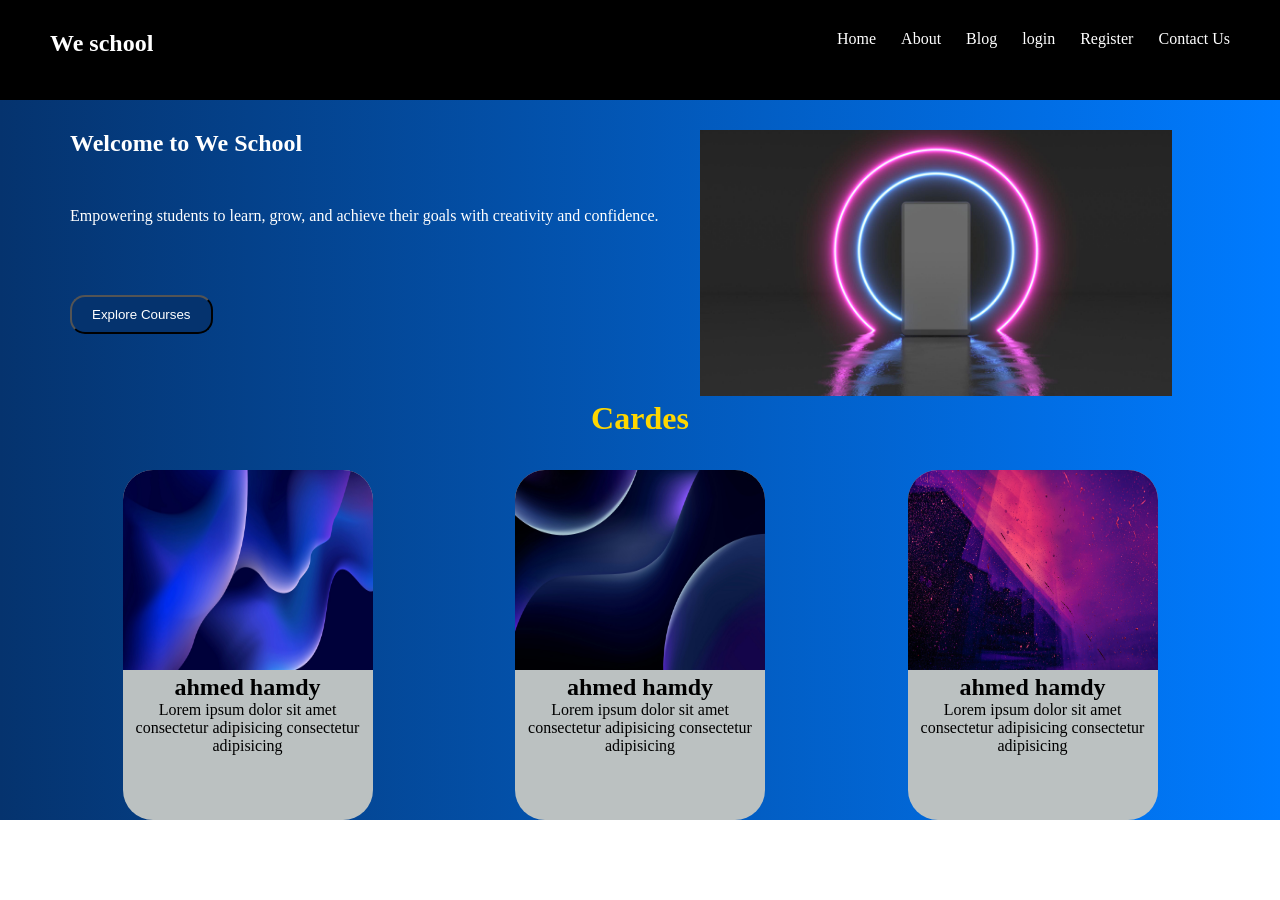
<file: index.html>
<!DOCTYPE html>
<html lang="en">

<head>
    <meta charset="UTF-8">
    <meta name="viewport" content="width=device-width, initial-scale=1.0">
    <title>Document</title>
    <link rel="stylesheet" href="./styel.css">
</head>

<body>
    <header>
        <nav>
            <h1>We school</h1>
            <ul>
                <li> <a href="./Home.html">Home</a></li>
                <li> <a href="./About.html">About</a></li>
                <li> <a href="./Blog.html">Blog</a></li>
                <li><a href="./login.html">login</a></li>
                <li><a href="./Register.html">Register</a></li>
                <li><a href="./Contact Us.html">Contact Us</a></li>
            </ul>
        </nav>

    </header>
    <section class="hero">
        <div class="hero-text">
            <h2>Welcome to We School</h2>
            <p class="paragraph">Empowering students to learn, grow, and achieve their goals with creativity and
                confidence.</p>
            <button class="hero-btn">Explore Courses</button>
        </div>

        <div class="hero-img">
            <img src="./imges/bg4.jpg" alt="error">
        </div>
    </section>
    <div class="b2">
        <h1>Cardes</h1>
        <!-- <p>Lorem ipsum dolor sit amet consectetur adipisicing elit. Vel, similique necessitatibus.</p> -->
    </div>

    <section class="cards">
        <div class="item">
            <img src="./imges/IMG-20261012-WA0008.jpg" alt="error">
            <div class="txt">
                <h2>ahmed hamdy</h2>
                <p>Lorem ipsum dolor sit amet consectetur adipisicing consectetur adipisicing </p>
            </div>
        </div>
        <div class="item">
            <img src="./imges/IMG-20261012-WA0009.jpg" alt="error">
            <div class="txt">
                <h2>ahmed hamdy</h2>
                <p>Lorem ipsum dolor sit amet consectetur adipisicing consectetur adipisicing </p>
            </div>
        </div>
        <div class="item">
            <img src="./imges/IMG-20261012-WA0007.jpg" alt="error">
            <div class="txt">
                <h2>ahmed hamdy</h2>
                <p>Lorem ipsum dolor sit amet consectetur adipisicing consectetur adipisicing </p>
            </div>
        </div>
    </section>

</body>

</html>
</file>
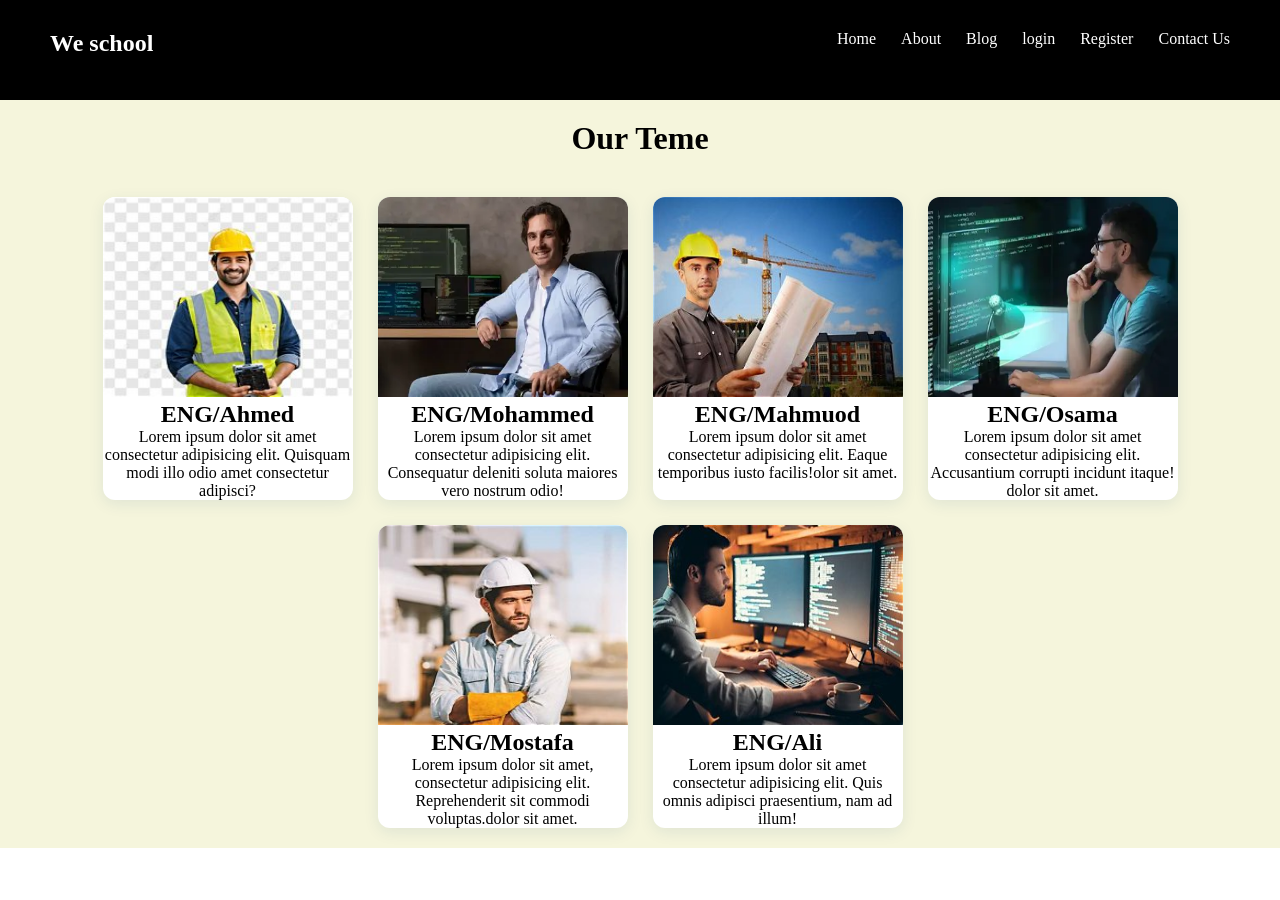
<file: About.html>
<!DOCTYPE html>
<html lang="en">

<head>
    <meta charset="UTF-8">
    <meta name="viewport" content="width=device-width, initial-scale=1.0">
    <title>Document</title>
    <link rel="stylesheet" href="./About.css">
</head>

<body>
    <header>
        <nav>
            <h1>We school</h1>
            <ul>
                <li> <a href="./Home.html">Home</a></li>
                <li> <a href="./About.html">About</a></li>
                <li> <a href="./Blog.html">Blog</a></li>
                <li><a href="./login.html">login</a></li>
                <li><a href="./Register.html">Register</a></li>
                <li><a href="./Contact Us.html">Contact Us</a></li>
            </ul>
        </nav>

    </header>
    <h1 class="hh2">Our Teme </h1>
    <section>
        <div class="card">
            <div class="card-img">
                <img src="./imegs2/OIP (1).jpg" alt="error">
            </div>
            <h2>ENG/Ahmed</h2>
            <p>Lorem ipsum dolor sit amet consectetur adipisicing elit. Quisquam modi illo odio amet consectetur
                adipisci?</p>
        </div>
        <div class="card">
            <div class="card-img">
                <img src="./imegs2/OIP (1).webp" alt="error">
            </div>
            <h2>ENG/Mohammed</h2>
            <p>Lorem ipsum dolor sit amet consectetur adipisicing elit. Consequatur deleniti soluta maiores vero nostrum
                odio!</p>
        </div>
        <div class="card">
            <div class="card-img">
                <img src="./imegs2/OIP (2).jpg" alt="error">
            </div>
            <h2>ENG/Mahmuod</h2>
            <p>Lorem ipsum dolor sit amet consectetur adipisicing elit. Eaque temporibus iusto facilis!olor sit amet.
            </p>
        </div>
        <div class="card">
            <div class="card-img">
                <img src="./imegs2/OIP (2).webp" alt="error">
            </div>
            <h2>ENG/Osama</h2>
            <p>Lorem ipsum dolor sit amet consectetur adipisicing elit. Accusantium corrupti incidunt itaque! dolor sit
                amet.</p>
        </div>
        <div class="card">
            <div class="card-img">
                <img src="./imegs2/OIP (3).jpg" alt="error">
            </div>
            <h2>ENG/Mostafa</h2>
            <p>Lorem ipsum dolor sit amet, consectetur adipisicing elit. Reprehenderit sit commodi voluptas.dolor sit
                amet.</p>
        </div>
        <div class="card">
            <div class="card-img">
                <img src="./imegs2/OIP (4).jpg" alt="error">
            </div>
            <h2>ENG/Ali</h2>
            <p>Lorem ipsum dolor sit amet consectetur adipisicing elit. Quis omnis adipisci praesentium, nam ad illum!
            </p>
        </div>
    </section>
</body>

</html>
</file>
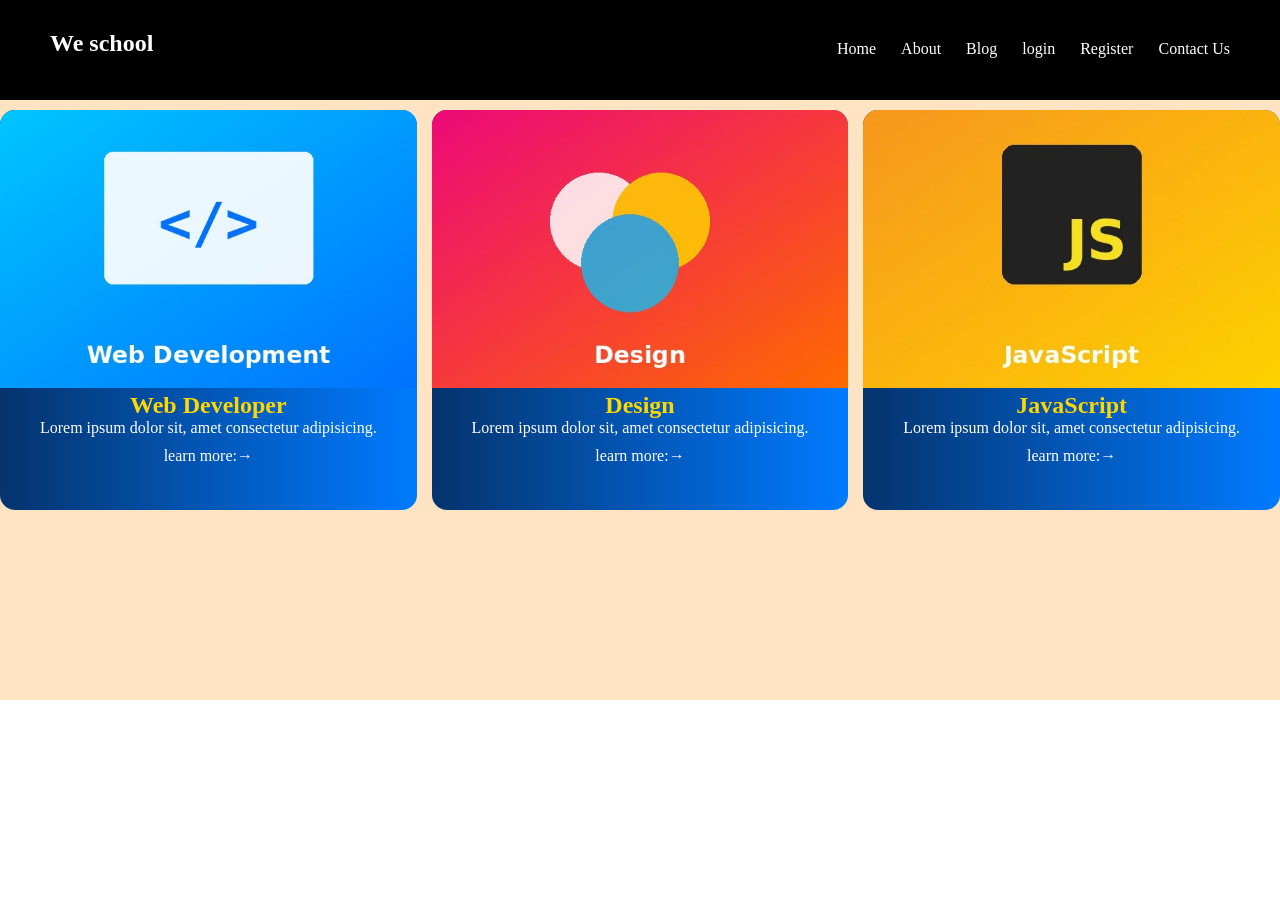
<file: Blog.html>
<!DOCTYPE html>
<html lang="en">

<head>
    <meta charset="UTF-8">
    <meta name="viewport" content="width=device-width, initial-scale=1.0">
    <title>Document</title>
    <link rel="stylesheet" href="./Blog.css">
</head>

<body>
    <nav>
        <h1>We school</h1>
        <ul>
            <li> <a href="./Home.html">Home</a></li>
            <li> <a href="./About.html">About</a></li>
            <li> <a href="./Blog.html">Blog</a></li>
            <li><a href="./login.html">login</a></li>
            <li><a href="./Register.html">Register</a></li>
            <li><a href="./Contact Us.html">Contact Us</a></li>
        </ul>
    </nav>
    <header>

        <div class="card">
            <img src="./imges/IMG-20261023-WA0026.jpg" alt="error">
            <h2>Web Developer</h2>
            <p>Lorem ipsum dolor sit, amet consectetur adipisicing.</p>
            <a href="#">learn more:&rarr;</a>
        </div>
        <div class="card">
            <img src="./imges/IMG-20261023-WA0024.jpg" alt="error">
            <div class="card-text">
                <h2>Design</h2>
                <p>Lorem ipsum dolor sit, amet consectetur adipisicing.</p>
                <a href="#">learn more:&rarr;</a>
            </div>
        </div>
        <div class="card">
            <img src="./imges/IMG-20261023-WA0023.jpg" alt="error">
            <div class="card-text">
                <h2>JavaScript</h2>
                <p>Lorem ipsum dolor sit, amet consectetur adipisicing.</p>
                <a href="#">learn more:&rarr;</a>
            </div>
        </div>
    </header>
</body>

</html>
</file>
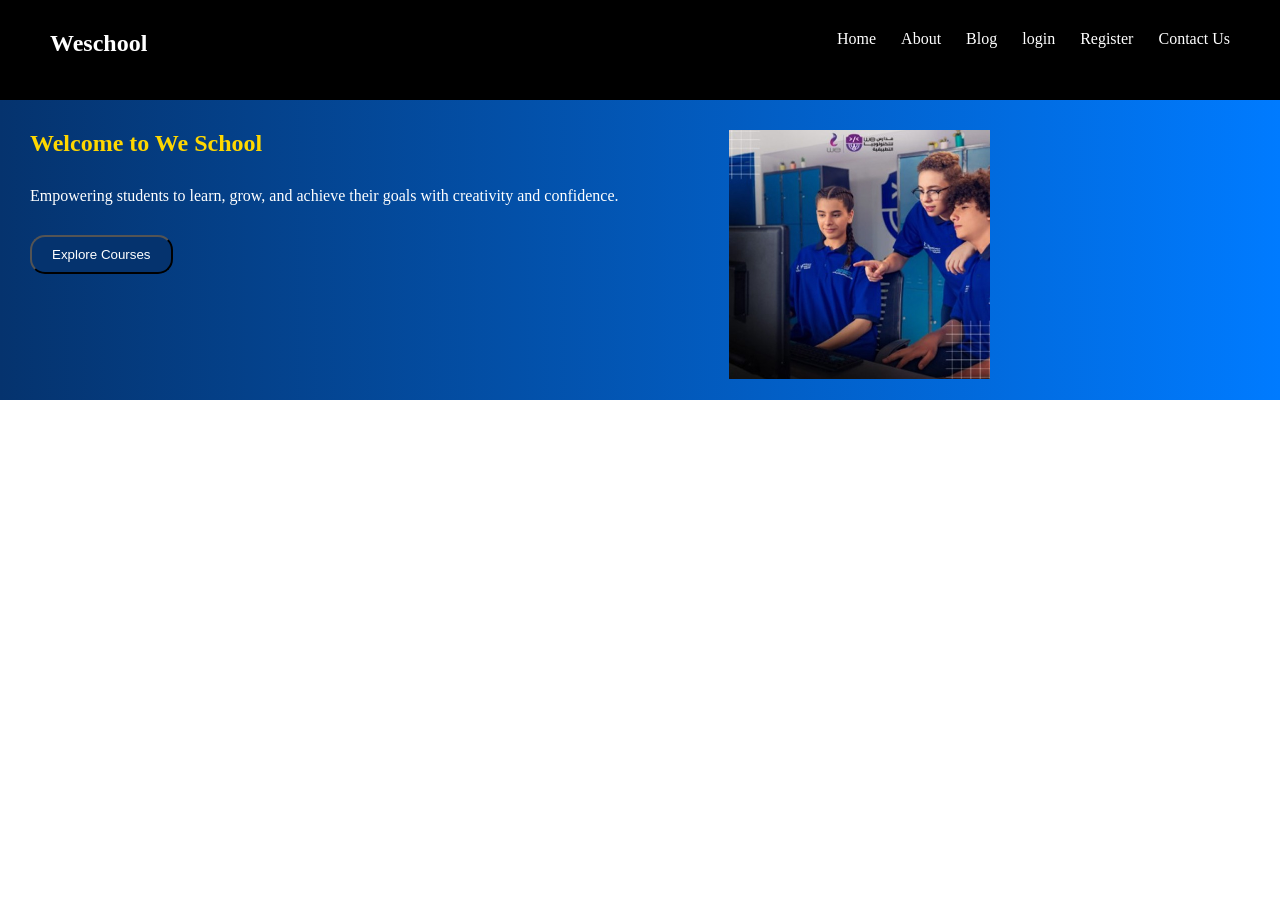
<file: Home.html>
<!DOCTYPE html>
<html lang="en">

<head>
    <meta charset="UTF-8">
    <meta name="viewport" content="width=device-width, initial-scale=1.0">
    <title>Document</title>
    <link rel="stylesheet" href="./Home.css">
</head>

<body>
    <header>
        <nav>
            <h1>Weschool</h1>
            <ul>
                <li> <a href="./Home.html">Home</a></li>
                <li> <a href="./About.html">About</a></li>
                <li> <a href="./Blog.html">Blog</a></li>
                <li><a href="./login.html">login</a></li>
                <li><a href="./Register.html">Register</a></li>
                <li><a href="./Contact Us.html">Contact Us</a></li>
            </ul>
        </nav>

    </header>
    <section class="hero">
        <div class="hero-text">
            <h2>Welcome to We School</h2>
            <p>Empowering students to learn, grow, and achieve their goals with creativity and
                confidence.</p>
            <button class="hero-btn">Explore Courses</button>
        </div>

        <div class="hero-img">
            <img src="./imges/IMG-20261012-WA0006.jpg" alt="error">
        </div>
    </section>
</body>

</html>
</file>
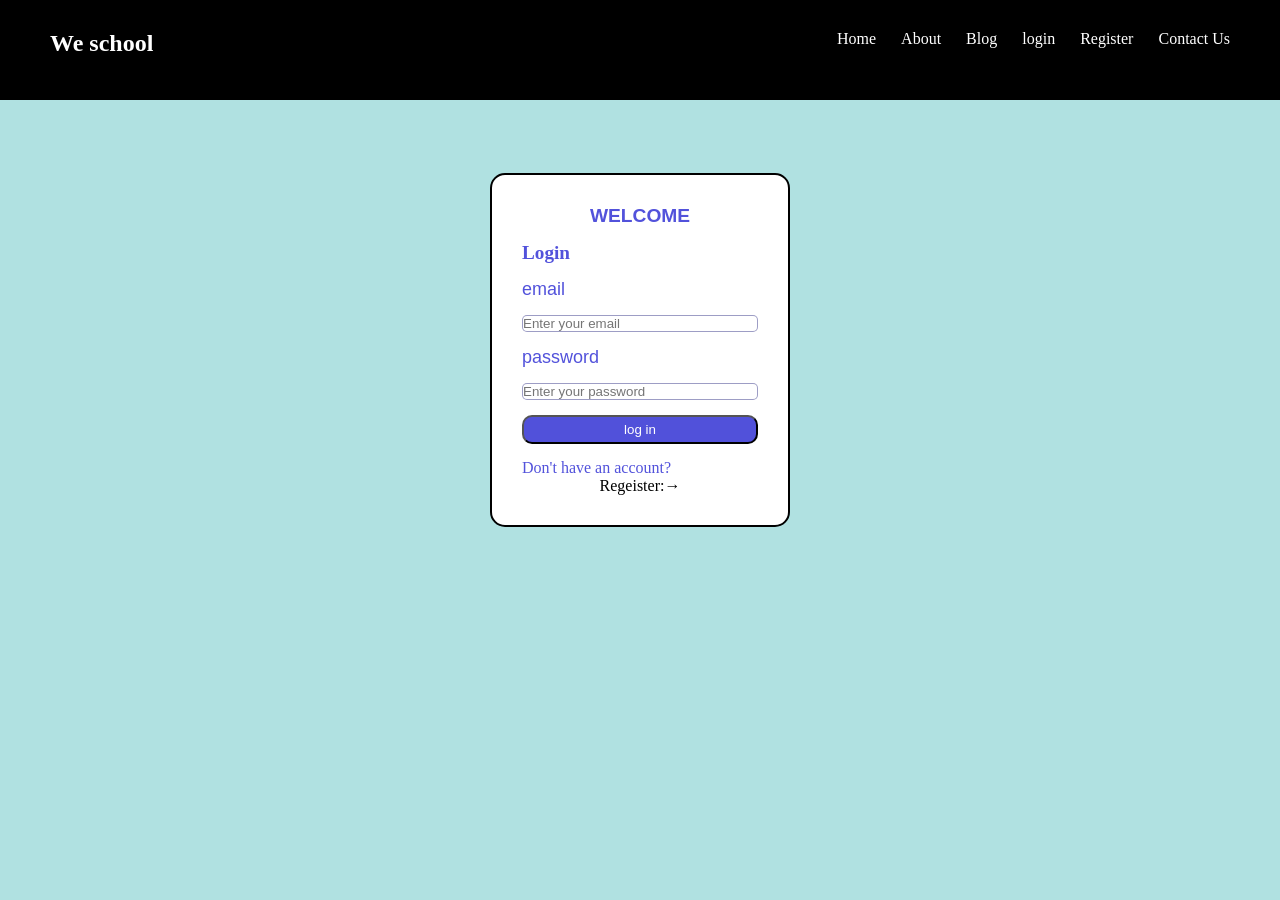
<file: login.html>
<!DOCTYPE html>
<html lang="en">

<head>
    <meta charset="UTF-8">
    <meta name="viewport" content="width=device-width, initial-scale=1.0">
    <title>Document</title>
    <link rel="stylesheet" href="./login.css">
</head>

<body>
    <header>
        <nav>
            <h1>We school</h1>
            <ul>
                <li> <a href="./Home.html">Home</a></li>
                <li> <a href="./About.html">About</a></li>
                <li> <a href="./Blog.html">Blog</a></li>
                <li><a href="./login.html">login</a></li>
                <li><a href="./Register.html">Register</a></li>
                <li><a href="./Contact Us.html">Contact Us</a></li>
            </ul>
        </nav>

    </header>
    <div class="contenar">

        <form>
            <h2>WELCOME</h2>
            <h3>Login</h3>
            <label for="emaail">email</label>
            <input type="email" placeholder="Enter your email" required>
            <label for="password">password</label>
            <input type="password" placeholder="Enter your password" required>
            <button type="submit">log in</button>
            <p>Don't have an account?<a href="./Register.html" class="link">Regeister:&rarr;</a></p>
        </form>
    </div>


</body>

</html>
</file>
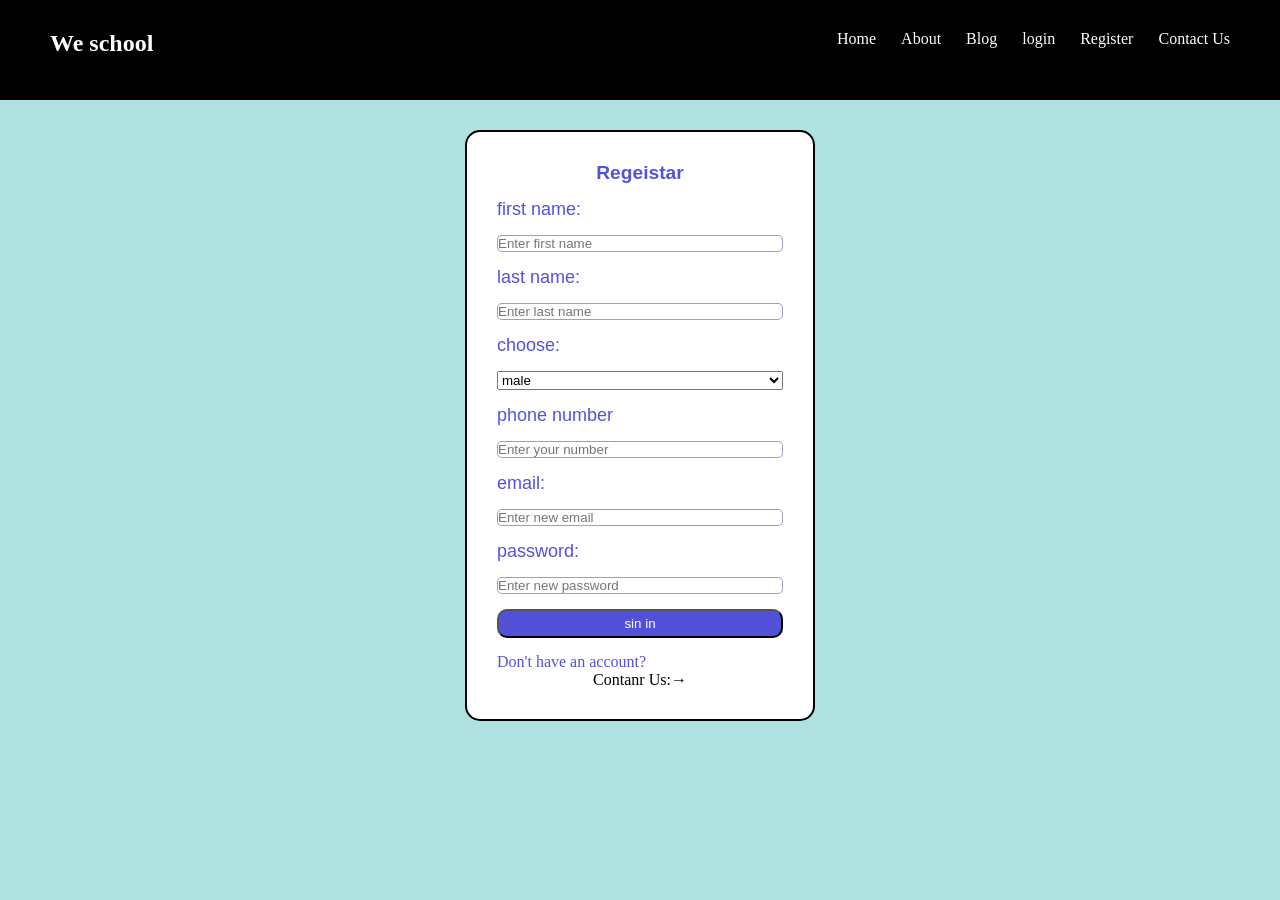
<file: Register.html>
<!DOCTYPE html>
<html lang="en">

<head>
    <meta charset="UTF-8">
    <meta name="viewport" content="width=device-width, initial-scale=1.0">
    <title>Document</title>
    <link rel="stylesheet" href="./Register.css">
</head>

<body>
    <header>
        <nav>
            <h1>We school</h1>
            <ul>
                <li> <a href="./Home.html">Home</a></li>
                <li> <a href="./About.html">About</a></li>
                <li> <a href="./Blog.html">Blog</a></li>
                <li><a href="./login.html">login</a></li>
                <li><a href="./Register.html">Register</a></li>
                <li><a href="./Contact Us.html">Contact Us</a></li>
            </ul>
        </nav>

    </header>
    <div class="contaner">
        <form action="">
            <h2>Regeistar</h2>
            <label for="first name">first name:</label>
            <input type="text" placeholder="Enter first name" required>
            <label for="last name">last name:</label>
            <input type="text" placeholder="Enter last name" required>
            <label for="radio">choose:</label>
            <select name="choose" id="" required>
                <option value="">male</option>
                <option value="">female</option>
            </select>
            <label for="phone number">phone number</label>
            <input type="number" placeholder="Enter your number" required>
            <label for="email">email:</label>
            <input type="email" placeholder="Enter new email" required>
            <label for="password">password:</label>
            <input type="password" placeholder="Enter new password" required>
            <button type="submit">sin in</button>
            <p>Don't have an account?<a href="./Contact Us.html" class="link">Contanr Us:&rarr;</a></p>
        </form>
    </div>
</body>

</html>
</file>
<file: styel.css>
* {
    padding: 0;
    margin: 0;
    box-sizing: border-box;
}

header {
    padding: 30px 50px;
    background-color: black;
    width: 100%;
    height: 100px;
}

h1 {
    color: white;
}
nav {
    display: flex;
    justify-content: space-between;
}

ul {
    list-style: none;
    display: flex;
    justify-content: center;
    flex-direction: row;
    gap: 25px;
}

a {
    text-decoration: none;
    color: white;
    display: flex;
    justify-content: center;
    align-items: center;

}
a:hover{
    color:brown;
}
button{
    margin-top: 30px;
    background-color: #05336e;
    color: white;
    padding:10px 20px;
    border-radius: 15px;
}
button:hover{
    background-color: #05326e89;
    color: gold;
}
.hero {
    width: 100%;
    height: 300px;
    background: linear-gradient(to right, #05336e, #007bff);
    display: flex;
    flex-wrap: wrap;
    padding: 30px 50px 50px;
    /* margin-top:30px ; */
    gap: 20px;
}

.hero-text {
    width: 50%;
    margin: 0 20px;
}

.hero-btn {
    margin-top: 70px;
}

.hero-text h2 {
    color: white;
}

.paragraph {
    color: white;
    margin-top: 50px;
}

.hero-img {
    width: 40%;
}
.hero-img:hover{
    transform: scale(.5);
}

.hero-img img {
    width: 100%;
}

.cards {
    width: 100%;
    display: flex;
    flex-direction: row;
    text-align: center;
    justify-content: space-evenly;
    /* margin-top:295px; */
    gap: 20px;
    background: linear-gradient(to right, #05336e, #007bff);
}

/* .cards:hover{
    transform: translateY(-10px);
} */
.item {
    overflow: hidden;
    border-radius: 30px;
    background-color: rgb(187, 193, 193);
    width: 250px;
    height: 350px;
}

.item:hover img {
    transform: scale(.9);

}

.item img {
    width: 100%;
    height: 200px;
}

.txt {
    text-align: center;
}

.b2 h1 {
    color: gold;
}

.b2 {
    margin: auto;
    background: linear-gradient(to right, #05336e, #007bff);
    height: 70px;
    text-align: center;


}

@media screen and (max-width:600px) {
    .item{
        width: 50%;
        background-color: yellowgreen;
        display:inline-block;
    }

}
</file>
<file: About.css>
* {
    padding: 0;
    margin: 0;
    box-sizing: border-box;
}

header {
    padding: 30px 50px;
    background-color: black;
    width: 100%;
    height: 100px;
}

h1 {
    color: white;
}
nav {
    display: flex;
    justify-content: space-between;
}

ul {
    list-style: none;
    display: flex;
    justify-content: center;
    flex-direction: row;
    gap: 25px;
}

a {
    text-decoration: none;
    color: white;
    display: flex;
    justify-content: center;
    align-items: center;

}

a:hover {
    color: brown;
}

section {
    display: flex;
    flex-wrap: wrap;
    justify-content: center;
    /* align-items: stretch; */
    gap: 25px;
    padding: 20px;
    background-color: beige;
}
.hh2{
    color: black;
    text-align: center;
    padding: 20px;
     background-color: beige;
}

img {
    width: 100%;
    height: 200px;
}

.card {
    width: 250px;
    background-color: white;
    text-align: center;
    border-radius: 12px;
    overflow: hidden;
    box-shadow: 0 4px 15px #174A7E18;
    transition: transform 0.4s;
}

.card:hover {
    transform: translateY(-10px);
}
.card:hover img{
    transform: scale(1.1);
}
</file>
<file: Blog.css>
*{
    padding: 0;
    margin: 0;
    box-sizing: border-box;
}

h1 {
    color: white;
}
nav {
    display: flex;
    justify-content: space-between;
    padding: 30px 50px;
    background-color: black;
    width: 100%;
    height: 100px;
}

ul {
    list-style: none;
    display: flex;
    justify-content: center;
    flex-direction: row;
    gap: 25px;
}

a {
    text-decoration: none;
    color: white;
    display: flex;
    justify-content: center;
    align-items: center;

}

a:hover {
    color: brown;
}
header{
    background-color:bisque;
    width: 100%;
    height: 600px;
    gap: 15px;
    display: grid;
    grid-template-columns:repeat(auto-fit, minmax(300px, 1fr));
}
img{
    width: 100%;
   
}
.card:hover img{
    transform: scale(1.1);
}
.card:hover{
    transform: translateY(-10px);
}
.card{
    background:linear-gradient(to right,  #05336e, #007bff);
    text-align: center;
    height: 400px;
    border-radius: 15px;
    margin-top: 10px;
    overflow: hidden;
}
h2{
color: gold;
}
a{
    text-decoration: none;
    color: white;
    padding-top: 10px;
}
a:hover{
    color: gold;
}
p{
    color: white;
}
</file>
<file: Home.css>
* {
    padding: 0;
    margin: 0;
    box-sizing: border-box;
}

header {
    padding: 30px 50px;
    background-color: black;
    width: 100%;
    height: 100px;
}

h1 {
    color: white;
}
nav {
    display: flex;
    justify-content: space-between;
}

ul {
    list-style: none;
    display: flex;
    justify-content: center;
    flex-direction: row;
    gap: 25px;
}

a {
    text-decoration: none;
    color: white;
    display: flex;
    justify-content: center;
    align-items: center;

}
a:hover{
    color:brown;
}
.hero {
    width: 100%;
    height: 300px;
    background: linear-gradient(to right, #05336e, #007bff);
    display: flex;
    justify-content: space-between;
    align-items:;
    flex-wrap: wrap;
    padding: 30px ;
    /* gap: 20px; */
}

.hero-text {
    width: 50%;
   
}

button{
    margin-top: 30px;
    background-color: #05336e;
    color: white;
    padding:10px 20px;
    border-radius: 15px;
}
button:hover{
    background-color: #05326e89;
    color: gold;
}
p{
    color:white;
    margin-top: 30px;
}
.hero-img:hover{
    transform: scale(.5);
}

.hero-img img {
    width: 50%; 
}
h2{
    color:gold;
}
</file>
<file: login.css>
* {
    padding: 0;
    margin: 0;
    box-sizing: border-box;
}
body{
    background-color:rgba(106, 199, 199, 0.525);
}

header {
    padding: 30px 50px;
    background-color: black;
    width: 100%;
    height: 100px;
}

h1 {
    color: white;
}

nav {
    display: flex;
    justify-content: space-between;
}

ul {
    list-style: none;
    display: flex;
    justify-content: center;
    flex-direction: row;
    gap: 25px;
}

a {
    text-decoration: none;
    color: white;
    display: flex;
    justify-content: center;
    align-items: center;

}

a:hover {
    color: brown;
}
.contenar{
    display: flex;
    justify-content: center;
    align-items: center;
    height: 500px;
    padding: 30px;
    /* max-width: 500px; */
    
}
h2{
    text-align: center;
    color: rgba(16, 16, 205, 0.724);
    font-family: Arial, Helvetica, sans-serif;
    font-size: larger;
}
h3{
    color: rgba(16, 16, 205, 0.724);
    font-size: larger;
}
form{
    background: white;
    width: 100%;
    max-width: 300px;
    padding: 30px;
    border-radius: 15px;
    border: 2px solid black;
    display: flex;
    flex-direction: column;
    gap: 15px;
}
input{
    border-radius: 5px;
    border: 1px solid rgba(23, 23, 117, 0.42);
}
input:active{
    border: 2px solid blue;
}
label{
    color: rgba(16, 16, 205, 0.724);
    font-family: Arial, Helvetica, sans-serif;
    font-size: large;
}
button{
    background-color: rgba(16, 16, 205, 0.724);
    color: white;
    border-radius: 10px;
    padding: 5px 10px;
}
button:hover{
    background-color: rgba(30, 30, 105, 0.724);
    transform: translateY(-6px);
}
.link{
    color:black;
}
p{
    color: rgba(16, 16, 205, 0.724);
}
</file>
<file: Register.css>
* {
    padding: 0;
    margin: 0;
    box-sizing: border-box;
}
body{
    background-color:rgba(106, 199, 199, 0.525);
}

header {
    padding: 30px 50px;
    background-color: black;
    width: 100%;
    height: 100px;
}

h1 {
    color: white;
}

nav {
    display: flex;
    justify-content: space-between;
}

ul {
    list-style: none;
    display: flex;
    justify-content: center;
    flex-direction: row;
    gap: 25px;
}

a {
    text-decoration: none;
    color: white;
    display: flex;
    justify-content: center;
    align-items: center;

}

a:hover {
    color: brown;
}
.contaner{
    display: flex;
    justify-content: center;
    align-items: center;
    /* height: 550px; */
    padding: 30px;
}
h2{
    text-align: center;
    color: rgba(16, 16, 205, 0.724);
    font-family: Arial, Helvetica, sans-serif;
    font-size: larger;
}
h3{
    color: rgba(16, 16, 205, 0.724);
    font-size: larger;
}
form{
    background: white;
    width: 100%;
    max-width: 350px;
    padding: 30px;
    border-radius: 15px;
    border: 2px solid black;
    display: flex;
    flex-direction: column;
    gap: 15px;
}
input{
    border-radius: 5px;
    border: 1px solid rgba(23, 23, 117, 0.42);
}
input:active{
    border: 2px solid blue;
}
label{
    color: rgba(16, 16, 205, 0.724);
    font-family: Arial, Helvetica, sans-serif;
    font-size: large;
}
button{
    background-color: rgba(16, 16, 205, 0.724);
    color: white;
    border-radius: 10px;
    padding: 5px 10px;
}
button:hover{
    background-color: rgba(30, 30, 105, 0.724);
    transform: translateY(-6px);
}
.link{
    color:black;
}
p{
    color: rgba(16, 16, 205, 0.724);
}
</file>
